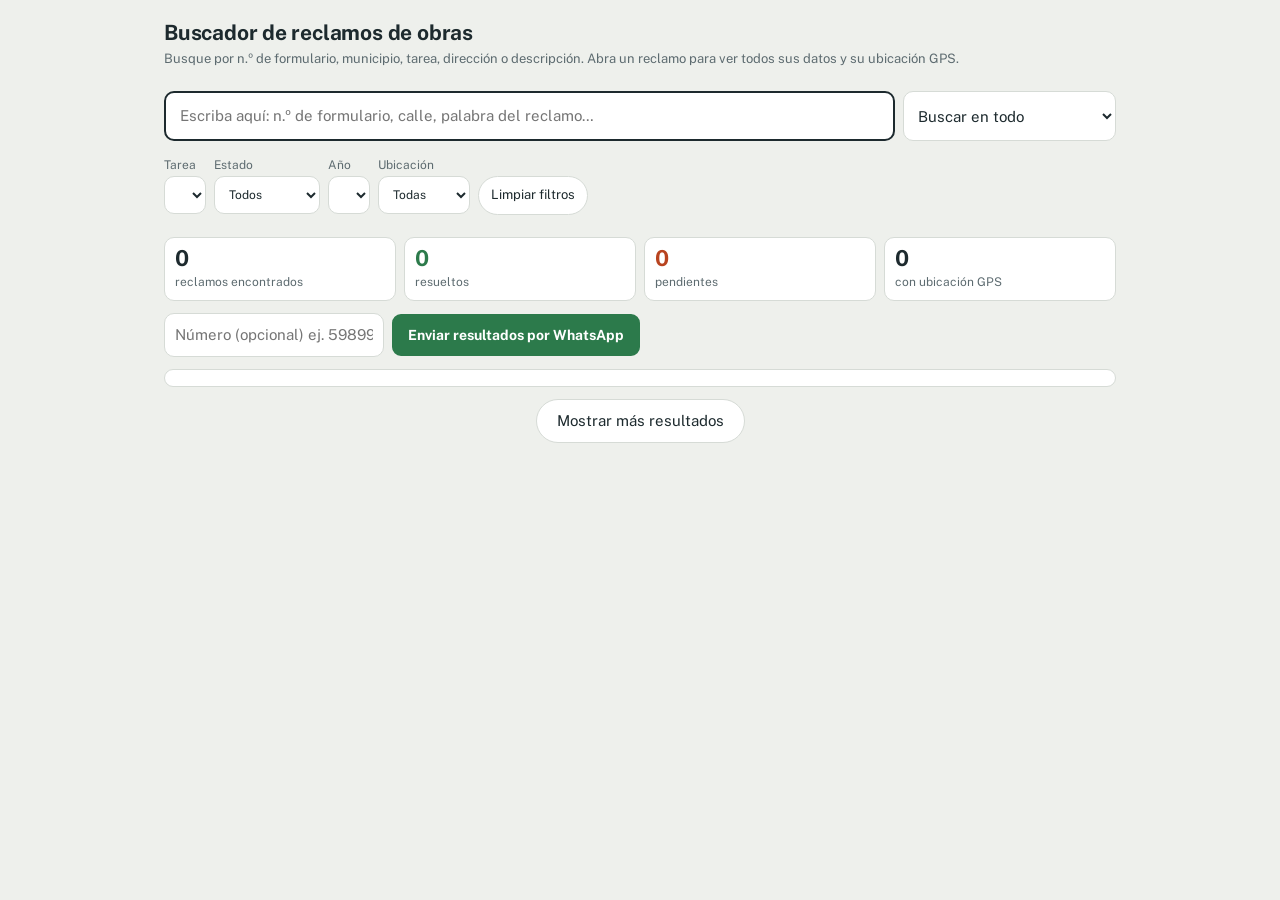
<file: scripts/plantilla.html>
<!DOCTYPE html><html lang="es"><head><meta charset="utf-8"><meta name="viewport" content="width=device-width, initial-scale=1, viewport-fit=cover"><title>Buscador de reclamos de obras</title>
<link href="https://fonts.googleapis.com/css2?family=Public+Sans:wght@400;500;700&display=swap" rel="stylesheet">
<style>
:root{--bg:#eef0ec;--card:#fff;--ink:#1d2a2e;--mut:#5d6b70;--line:#d6dbd6;--ac:#0f5c6e;--acf:#fff;--ok:#2c7a4b;--okb:#dff0e5;--pe:#b8431f;--peb:#fbe6df;--mk:#ffe58a;box-sizing:border-box;padding-top:env(safe-area-inset-top,0px);padding-bottom:env(safe-area-inset-bottom,0px)}
@media(prefers-color-scheme:dark){:root:not([data-theme="light"]){color-scheme:dark;--bg:#12181b;--card:#1b2428;--ink:#e6ecec;--mut:#9aa9ad;--line:#2e3b40;--ac:#5cc0d6;--acf:#0b1d22;--ok:#6fd08f;--okb:#1e3a2a;--pe:#ff9a7a;--peb:#432720;--mk:#6b5a10}}
:root[data-theme="dark"]{color-scheme:dark;--bg:#12181b;--card:#1b2428;--ink:#e6ecec;--mut:#9aa9ad;--line:#2e3b40;--ac:#5cc0d6;--acf:#0b1d22;--ok:#6fd08f;--okb:#1e3a2a;--pe:#ff9a7a;--peb:#432720;--mk:#6b5a10}
html{scroll-padding-top:env(safe-area-inset-top,0px)}*{box-sizing:border-box}
body{margin:0;background:var(--bg);color:var(--ink);font:15px/1.45 "Public Sans",system-ui,-apple-system,"Segoe UI",sans-serif}
main{max-width:980px;margin:0 auto;padding:16px 14px 48px}
h1{font-size:21px;margin:2px 0 2px;letter-spacing:-.01em}.sub{color:var(--mut);font-size:13px;margin:0 0 14px}
.search{position:sticky;top:env(safe-area-inset-top,0px);z-index:5;background:var(--bg);padding:8px 0 10px}
.sbox{display:flex;gap:8px;flex-wrap:wrap}
input[type=search]{flex:1 1 260px;font:inherit;padding:12px 14px;border:2px solid var(--ink);border-radius:10px;background:var(--card);color:var(--ink);min-width:0}
select{font:inherit;padding:10px 10px;border:1px solid var(--line);border-radius:10px;background:var(--card);color:var(--ink);max-width:100%}
input:focus-visible,select:focus-visible,button:focus-visible,a:focus-visible{outline:3px solid var(--ac);outline-offset:2px}
.chips{display:flex;flex-wrap:wrap;gap:6px;margin-top:8px}
.chip{font:inherit;font-size:13px;padding:5px 11px;border-radius:99px;border:1px solid var(--line);background:var(--card);color:var(--ink);cursor:pointer}
.chip[aria-pressed=true]{background:var(--ac);color:var(--acf);border-color:var(--ac);font-weight:700}
.filters{display:flex;flex-wrap:wrap;gap:8px;margin-top:8px}.filters label{font-size:12px;color:var(--mut);display:flex;flex-direction:column;gap:2px}
.kpis{display:grid;grid-template-columns:repeat(4,1fr);gap:8px;margin:12px 0}
.k{background:var(--card);border:1px solid var(--line);border-radius:10px;padding:8px 10px}.k b{font-size:22px;display:block;line-height:1.1}.k span{font-size:12px;color:var(--mut)}
.k.ok b{color:var(--ok)}.k.pe b{color:var(--pe)}
.bars{background:var(--card);border:1px solid var(--line);border-radius:10px;padding:8px 10px;margin-bottom:12px}
.bar{display:grid;grid-template-columns:96px 1fr 44px;gap:8px;align-items:center;font-size:13px;width:100%;background:none;border:0;color:inherit;font-family:inherit;padding:3px 0;cursor:pointer;text-align:left}
.bar .tr{height:12px;background:var(--line);border-radius:6px;overflow:hidden;display:flex}.bar .o{background:var(--ok)}.bar .p{background:repeating-linear-gradient(45deg,var(--pe) 0 3px,var(--peb) 3px 6px)}
.bar[aria-pressed=true]{font-weight:700}.bar span:last-child{text-align:right}
.item{background:var(--card);border:1px solid var(--line);border-radius:10px;margin-bottom:6px;overflow:hidden}
.item[data-r="1"]{border-left:6px solid var(--ok)}.item[data-r="0"]{border-left:6px solid var(--pe)}
.head{display:grid;grid-template-columns:118px 1fr auto;gap:4px 12px;align-items:center;width:100%;text-align:left;font:inherit;color:inherit;background:none;border:0;padding:10px 12px;cursor:pointer}
.num{font-weight:700;font-variant-numeric:tabular-nums;font-size:13px}.meta{font-size:12px;color:var(--mut)}.addr{font-weight:500}
.tag{font-size:12px;font-weight:700;padding:2px 9px;border-radius:99px;white-space:nowrap}.tag.ok{background:var(--okb);color:var(--ok)}.tag.pe{background:var(--peb);color:var(--pe)}
.det{display:none;border-top:1px dashed var(--line);padding:10px 12px 12px}.item.open .det{display:block}
dl{margin:0;display:grid;grid-template-columns:130px 1fr;gap:5px 10px;font-size:14px}dt{color:var(--mut);font-size:13px}dd{margin:0;overflow-wrap:anywhere}
.gps{display:flex;gap:8px;flex-wrap:wrap;margin-top:10px;align-items:center}
.btn{font:inherit;font-weight:700;font-size:14px;padding:9px 14px;border-radius:9px;border:2px solid var(--ac);background:var(--ac);color:var(--acf);text-decoration:none;cursor:pointer}.btn.s{background:none;color:var(--ac)}
.nog{font-size:13px;color:var(--pe);font-weight:500}
mark{background:var(--mk);color:inherit;border-radius:3px;padding:0 1px}
.btn.wa{background:var(--ok);border-color:var(--ok);color:var(--acf)}.share{display:flex;gap:8px;flex-wrap:wrap;align-items:center;margin-bottom:12px}.share input{flex:0 1 220px;font:inherit;padding:10px;border:1px solid var(--line);border-radius:10px;background:var(--card);color:var(--ink);min-width:0}
.more{display:block;margin:12px auto;font:inherit;padding:10px 20px}.empty{text-align:center;color:var(--mut);padding:30px 10px}
.top{display:flex;justify-content:space-between;align-items:flex-start;gap:10px}
@media(max-width:620px){.head{grid-template-columns:1fr auto}.kpis{grid-template-columns:repeat(2,1fr)}dl{grid-template-columns:1fr}dt{margin-top:4px}.bar{grid-template-columns:84px 1fr 40px}}
@media(prefers-reduced-motion:no-preference){.item.open .det{animation:o .18s ease-out}@keyframes o{from{opacity:0;transform:translateY(-4px)}}}
</style></head><body><main>
<div class="top"><div><h1>Buscador de reclamos de obras</h1><p class="sub">Busque por n.º de formulario, municipio, tarea, dirección o descripción. Abra un reclamo para ver todos sus datos y su ubicación GPS.</p></div></div>
<div class="search"><div class="sbox"><input id="q" type="search" placeholder="Escriba aquí: n.º de formulario, calle, palabra del reclamo…" aria-label="Buscar" autocomplete="off">
<select id="sc" aria-label="Buscar en"><option value="all">Buscar en todo</option><option value="n">N.º de formulario</option><option value="m">Municipio</option><option value="t">Tarea</option><option value="a">Dirección</option><option value="x">Descripción del reclamo</option></select></div>
<div class="chips" id="chM" role="group" aria-label="Municipio"></div>
<div class="filters"><label>Tarea<select id="ft"></select></label><label>Estado<select id="fe"><option value="">Todos</option><option value="1">Resueltos</option><option value="0">Pendientes</option></select></label><label>Año<select id="fy"></select></label><label>Ubicación<select id="fg"><option value="">Todas</option><option value="1">Con GPS</option><option value="0">Sin GPS</option></select></label><label>&nbsp;<button class="chip" id="rs" style="padding:9px 12px">Limpiar filtros</button></label></div></div>
<div class="kpis"><div class="k"><b id="k0">0</b><span>reclamos encontrados</span></div><div class="k ok"><b id="k1">0</b><span>resueltos</span></div><div class="k pe"><b id="k2">0</b><span>pendientes</span></div><div class="k"><b id="k3">0</b><span>con ubicación GPS</span></div></div>
<div class="share"><input id="ph" type="tel" inputmode="tel" placeholder="Número (opcional) ej. 59899123456" aria-label="Número de WhatsApp, opcional"><a class="btn wa" id="wa" data-wa="all" href="#" target="_blank" rel="noopener noreferrer">Enviar resultados por WhatsApp</a></div>
<div class="bars" id="bars" aria-label="Reclamos por municipio"></div>
<div id="list"></div><button class="chip more" id="more" hidden>Mostrar más resultados</button>
</main>
<script>
const D=__DATA__;
const $=i=>document.getElementById(i);
const nz=s=>(s||'').normalize('NFD').replace(/[\u0300-\u036f]/g,'').toLowerCase();
D.forEach(z=>{z.y=z.d.slice(0,4)||'s/f';z.h={n:nz(z.n),m:nz(z.m),t:nz(z.t),a:nz(z.a+' '+z.e+' '+z.b),x:nz(z.x+' '+z.k)};z.h.all=Object.values(z.h).join(' ')});
const MUN=['Las Piedras','La Paz','18 de Mayo','Progreso'];
const ESC=s=>s.replace(/[&<>"]/g,c=>({'&':'&amp;','<':'&lt;','>':'&gt;','"':'&quot;'}[c]));
let st={m:'',q:'',sc:'all',t:'',e:'',y:'',g:''},shown=60,open=new Set();
function opts(el,vals,all){el.innerHTML=`<option value="">${all}</option>`+vals.map(v=>`<option>${ESC(v)}</option>`).join('')}
const cnt=k=>[...D.reduce((m,z)=>m.set(z[k],(m.get(z[k])||0)+1),new Map())].sort((a,b)=>b[1]-a[1]).map(x=>x[0]);
opts($('ft'),cnt('t'),'Todas');opts($('fy'),[...new Set(D.map(z=>z.y))].sort().reverse(),'Todos');
const others=cnt('m').filter(m=>!MUN.includes(m));
$('chM').innerHTML=['Todos',...MUN,...others].map(m=>`<button class="chip" data-m="${m==='Todos'?'':ESC(m)}" aria-pressed="false">${m==='Todos'?'Todos los municipios':ESC(m)}</button>`).join('');
const fd=d=>d?d.split('-').reverse().join('/'):'Sin fecha';
function hl(txt,terms){let s=ESC(txt);if(!terms.length)return s;const re=new RegExp('('+terms.map(t=>t.replace(/[.*+?^${}()|[\]\\]/g,'\\$&')).join('|')+')','gi');
 // accent-insensitive highlight over plain text
 const n=nz(txt);if(n.length!==txt.length)return s;let o='',i=0;const ms=[...n.matchAll(re)];if(!ms.length)return s;
 for(const m of ms){o+=ESC(txt.slice(i,m.index))+'<mark>'+ESC(txt.slice(m.index,m.index+m[0].length))+'</mark>';i=m.index+m[0].length}return o+ESC(txt.slice(i))}
function filt(skipM){const terms=nz(st.q).split(/\s+/).filter(Boolean);
 return {terms,res:D.filter(z=>(skipM||!st.m||z.m===st.m)&&(!st.t||z.t===st.t)&&(st.e===''||z.r==st.e)&&(!st.y||z.y===st.y)&&(st.g===''||(st.g==='1'?z.g:!z.g))&&terms.every(w=>z.h[st.sc].includes(w)))}}
function render(){const {terms,res}=filt(false),base=filt(true).res;
 $('k0').textContent=res.length;const r=res.filter(z=>z.r).length;$('k1').textContent=r;$('k2').textContent=res.length-r;$('k3').textContent=res.filter(z=>z.g).length;
 const ms=[...new Set(base.map(z=>z.m))].sort((a,b)=>base.filter(z=>z.m===b).length-base.filter(z=>z.m===a).length),mx=Math.max(1,...ms.map(m=>base.filter(z=>z.m===m).length));
 $('bars').innerHTML=ms.map(m=>{const a=base.filter(z=>z.m===m),o=a.filter(z=>z.r).length;return `<button class="bar" data-m="${ESC(m)}" aria-pressed="${st.m===m}"><span>${ESC(m)}</span><span class="tr" style="width:${a.length/mx*100}%"><i class="o" style="width:${o/a.length*100}%"></i><i class="p" style="flex:1"></i></span><span>${a.length}</span></button>`}).join('')+'<div class="meta" style="margin-top:4px">Verde sólido: resueltos · rayado: pendientes. Toque un municipio para filtrar.</div>';
 document.querySelectorAll('#chM .chip').forEach(c=>c.setAttribute('aria-pressed',c.dataset.m===st.m));
 const v=res.slice(0,shown);
 $('list').innerHTML=v.length?v.map((z,i)=>{const id=z.n+'|'+z.d,o=open.has(id);return `<div class="item${o?' open':''}" data-r="${z.r}" data-id="${ESC(id)}"><button class="head" aria-expanded="${o}"><span class="num">${hl(z.n,terms)}<br><span class="meta">${fd(z.d)}</span></span><span><span class="addr">${hl(z.a||'Sin dirección',terms)}</span><br><span class="meta">${hl(z.m,terms)} · ${hl(z.t,terms)}</span></span><span class="tag ${z.r?'ok':'pe'}">${z.r?'Resuelto':'Pendiente'}</span></button>
 <div class="det"><dl><dt>N.º de formulario</dt><dd>${ESC(z.n)}</dd><dt>Fecha</dt><dd>${fd(z.d)}</dd><dt>Municipio</dt><dd>${ESC(z.m)}</dd><dt>Barrio</dt><dd>${ESC(z.b)||'—'}</dd><dt>Tarea</dt><dd>${ESC(z.t)} (${z.r?'resuelto':'pendiente'})</dd><dt>Dirección</dt><dd>${ESC(z.a)||'—'}</dd><dt>Entre calles</dt><dd>${ESC(z.e)||'—'}</dd><dt>Tipo de reclamo</dt><dd>${ESC(z.k)||'—'}</dd><dt>Descripción</dt><dd>${hl(z.x||'—',terms)}</dd></dl>
 <div class="gps">${z.g?`<a class="btn" href="${ESC(z.g)}" target="_blank" rel="noopener noreferrer">Ver ubicación en Google Maps</a><button class="btn s" data-copy="${ESC(z.g)}">Copiar enlace GPS</button>`:`<span class="nog">Sin ubicación GPS${z.gn?': '+ESC(z.gn):''}</span>`}<a class="btn wa" data-wa="${ESC(id)}" href="#" target="_blank" rel="noopener noreferrer">Enviar este reclamo por WhatsApp</a></div></div></div>`}).join(''):'<div class="empty">No hay reclamos con esos criterios. Pruebe con menos palabras o toque «Limpiar filtros».</div>';
 $('more').hidden=res.length<=shown;$('more').textContent=`Mostrar más resultados (${res.length-shown} restantes)`}
const li=z=>`*${z.n}* · ${z.m} · ${z.t} (${z.r?'Resuelto':'Pendiente'})\n${z.a||'Sin dirección'}${z.x?'\n'+z.x.slice(0,150):''}${z.g?'\n📍 '+z.g:''}`;
const waU=(txt)=>`https://wa.me/${$('ph').value.replace(/\D/g,'')}?text=${encodeURIComponent(txt)}`;
function waAll(){const {res}=filt(false),r=res.filter(z=>z.r).length;const f=[st.q&&`Búsqueda “${st.q}” (${$('sc').selectedOptions[0].text})`,st.m,st.t,st.e!==''&&(st.e==='1'?'Resueltos':'Pendientes'),st.y].filter(Boolean).join(' · ')||'sin filtros';
 const head=`*Reclamos de obras* – ${f}\n${res.length} resultados (${r} resueltos, ${res.length-r} pendientes)\n`;let n=Math.min(res.length,10),txt;
 do{txt=head+'\n'+res.slice(0,n).map(li).join('\n\n')+(res.length>n?`\n\n… y ${res.length-n} más`:'');n--}while(encodeURIComponent(txt).length>3500&&n>0);return txt}
let tm;$('q').addEventListener('input',e=>{clearTimeout(tm);tm=setTimeout(()=>{st.q=e.target.value;shown=60;render()},150)});
$('sc').onchange=e=>{st.sc=e.target.value;shown=60;render()};
[['ft','t'],['fe','e'],['fy','y'],['fg','g']].forEach(([i,k])=>$(i).onchange=e=>{st[k]=e.target.value;shown=60;render()});
$('rs').onclick=()=>{st={m:'',q:'',sc:'all',t:'',e:'',y:'',g:''};$('q').value='';$('sc').value='all';['ft','fe','fy','fg'].forEach(i=>$(i).value='');shown=60;render()};
$('more').onclick=()=>{shown+=60;render()};
document.addEventListener('click',e=>{const w=e.target.closest('a[data-wa]');if(w){const k=w.dataset.wa;w.href=waU(k==='all'?waAll():li(D.find(z=>z.n+'|'+z.d===k)));return}
 const c=e.target.closest('[data-m]');if(c){st.m=st.m===c.dataset.m?'':c.dataset.m;shown=60;render();return}
 const h=e.target.closest('.head');if(h){const it=h.parentElement,id=it.dataset.id;it.classList.toggle('open');h.setAttribute('aria-expanded',it.classList.contains('open'));it.classList.contains('open')?open.add(id):open.delete(id);return}
 const cp=e.target.closest('[data-copy]');if(cp){try{navigator.clipboard.writeText(cp.dataset.copy).then(()=>{cp.textContent='Enlace copiado'}).catch(()=>{cp.textContent=cp.dataset.copy})}catch(_){cp.textContent=cp.dataset.copy}}});
render();
</script></body></html>
</file>
